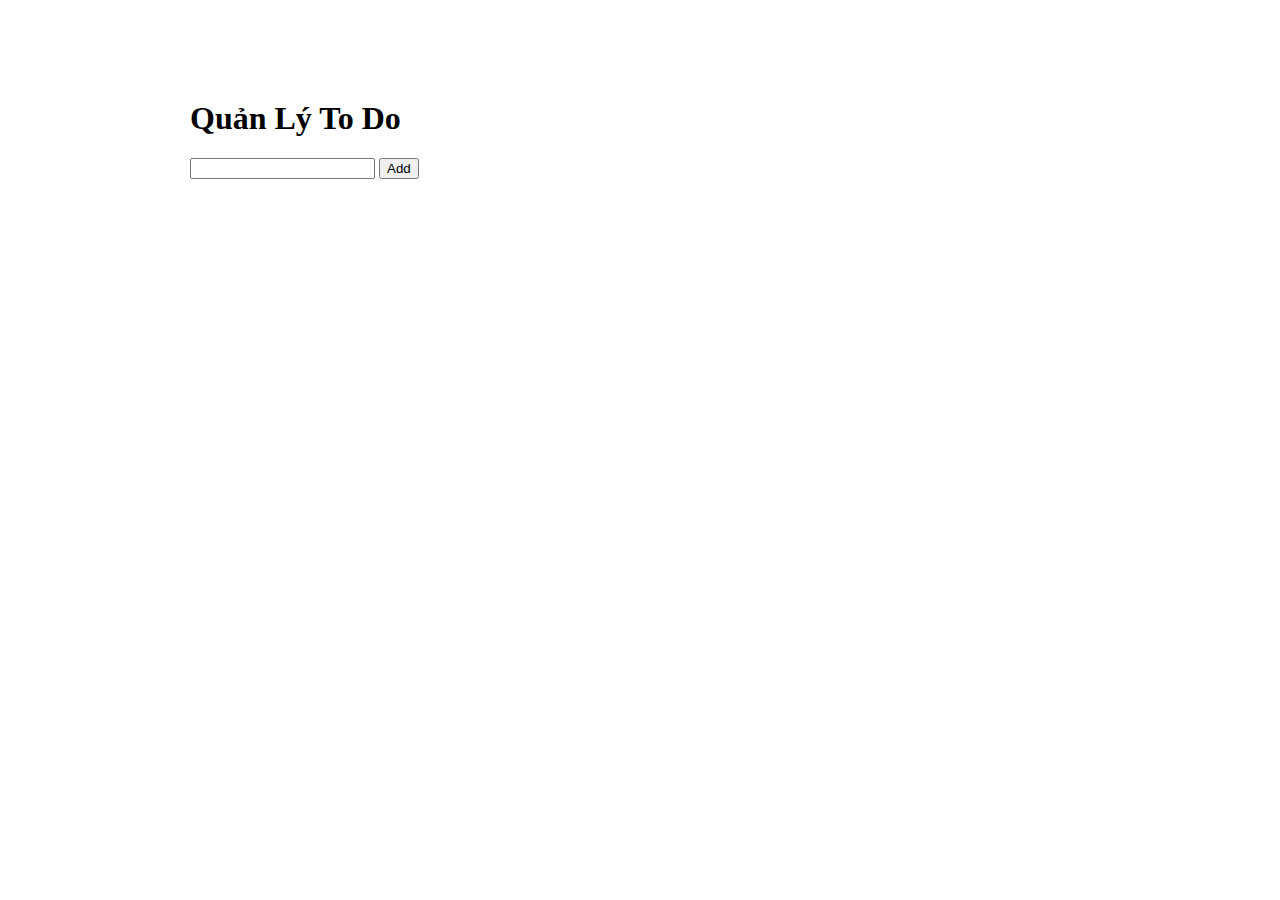
<file: todolist/index.html>
<!DOCTYPE html>
<html>
<head>
    <meta charset="utf-8" />
    <meta http-equiv="X-UA-Compatible" content="IE=edge">
    <title>To Do List PaulDuong</title>
    <meta name="viewport" content="width=device-width, initial-scale=1">
    <link rel="stylesheet" type="text/css" media="screen" href="main.css" />
    <script src="app.js"></script>
</head>
<body> 
    <div class="container">
        <h1>Quản Lý To Do</h1>
        <section id="section-add">
            <form>
                <input type="text" name="todo" id="newToDo">
                <button class="btn-submit" onclick="event.preventDefault(); onAddClick();">
                    Add
                </button>
            </form>
        </section>
        <section id="section-list">
            <ul id="todo-list">

            </ul>
        </section>
    </div>

</body>
</html>
</file>
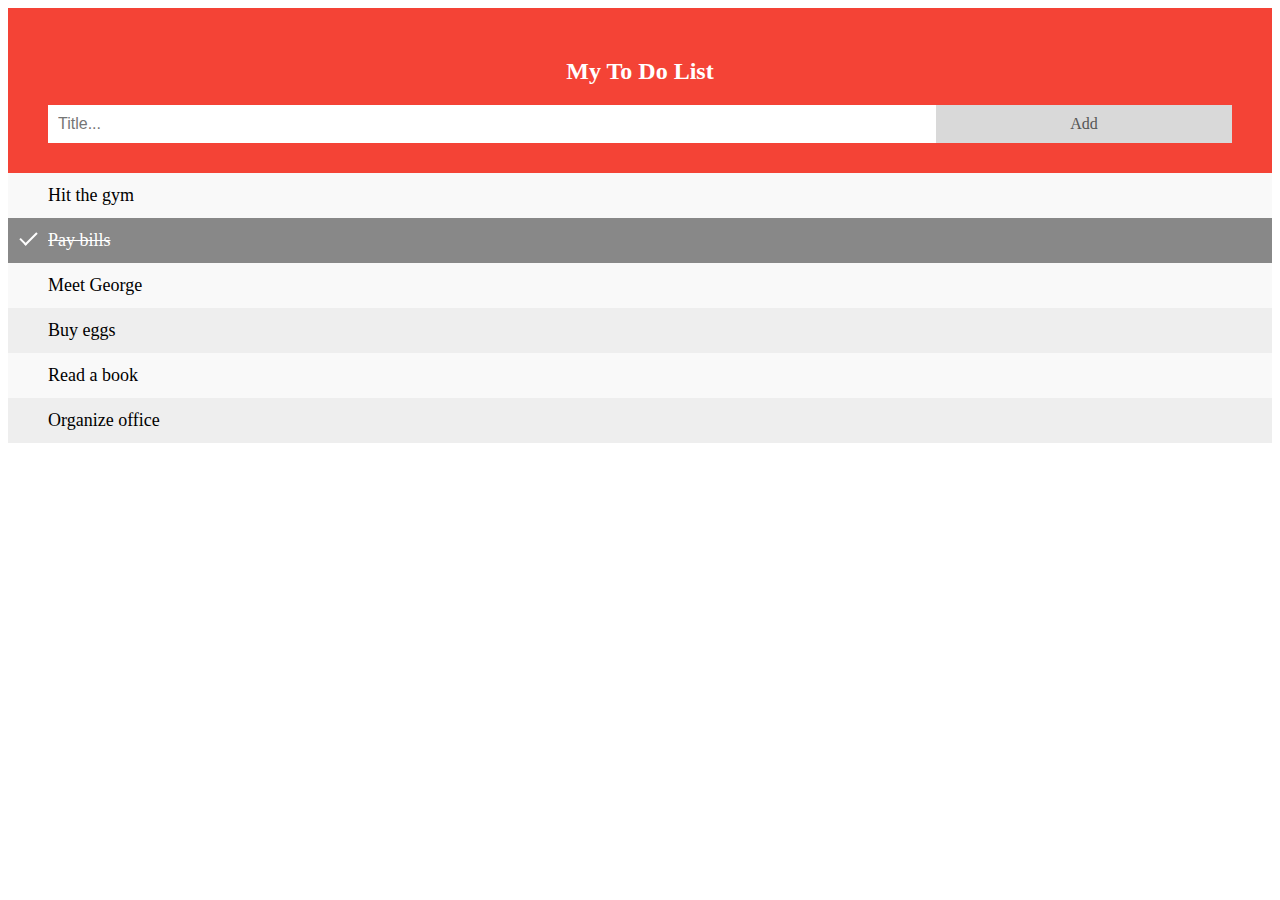
<file: todolistW3/index.html>
<!DOCTYPE html>
<html>
<head>
    <meta charset="utf-8" />
    <meta http-equiv="X-UA-Compatible" content="IE=edge">
    <title>Page Title</title>
    <meta name="viewport" content="width=device-width, initial-scale=1">
    <link rel="stylesheet" type="text/css" media="screen" href="main.css" />
    <!-- <script src="app.js"></script> -->
</head>

<body>
    <div id="myDIV" class="header">
        <h2>My To Do List</h2>
        <input type="text" id="myInput" placeholder="Title...">
        <span onclick="newElement()" class="addBtn">Add</span>
    </div>

    <ul id="myUL">
        <li>Hit the gym</li>
        <li class="checked">Pay bills</li>
        <li>Meet George</li>
        <li>Buy eggs</li>
        <li>Read a book</li>
        <li>Organize office</li>
    </ul>
    <p id="demo"></p>
    <script>
        function newElement() {
            var li = document.createElement("li");   // ta the li
            var getText = document.getElementById("myInput").value; // lay gia tri text 
            var giaTriTrongTheLI = document.createTextNode(getText);   // dua gia tri vao trong node
            li.appendChild(giaTriTrongTheLI);  // noi li voi gia tri
            if (getText === '') {  // rong thi in ra thong bao
                alert(" you must write something ");
            } else { // noi li vao trong ul
                document.getElementById("myUL").appendChild(li);
            }
            document.getElementById("myInput").value = "";     // gan o nhap lai gia tri rong
            var myNodelist = document.getElementsByTagName("li");  // tao them button xoa trong the li x
            for (var i = 0; i < myNodelist.length; i++) { // duyet qua cac the li
                var span = document.createElement("span");  // tao the span 
                var noteForSpan = document.createTextNode("\u00D7"); // tao node cho the span 
                span.className = "close";   // tao class "close" ( de co the tao css va vi tri cho no)
                span.appendChild(noteForSpan);  // noi node vao span 
                myNodelist[i].appendChild(span);  // noi vao moi phan tu i(li) la mot phan tu span va node
            }
            // click span x se an 
            var close = document.getElementsByClassName("close"); // lay css cua phan tu li
            for (var i = 0; i < close.length; i++) {
                close[i].onclick = function () {   // click va se an di phan tu do di 
                    var div = this.parentElement;
                    div.style.display = "none";
                }
            }
        }
        // Add a "checked" symbol when clicking on a list item
        var list = document.querySelector('ul');
        list.addEventListener('click', function (ev) {
            if (ev.target.tagName === 'LI') {
                ev.target.classList.toggle('checked');
            }
        }, false);
    </script>
</body>

</html>
</file>
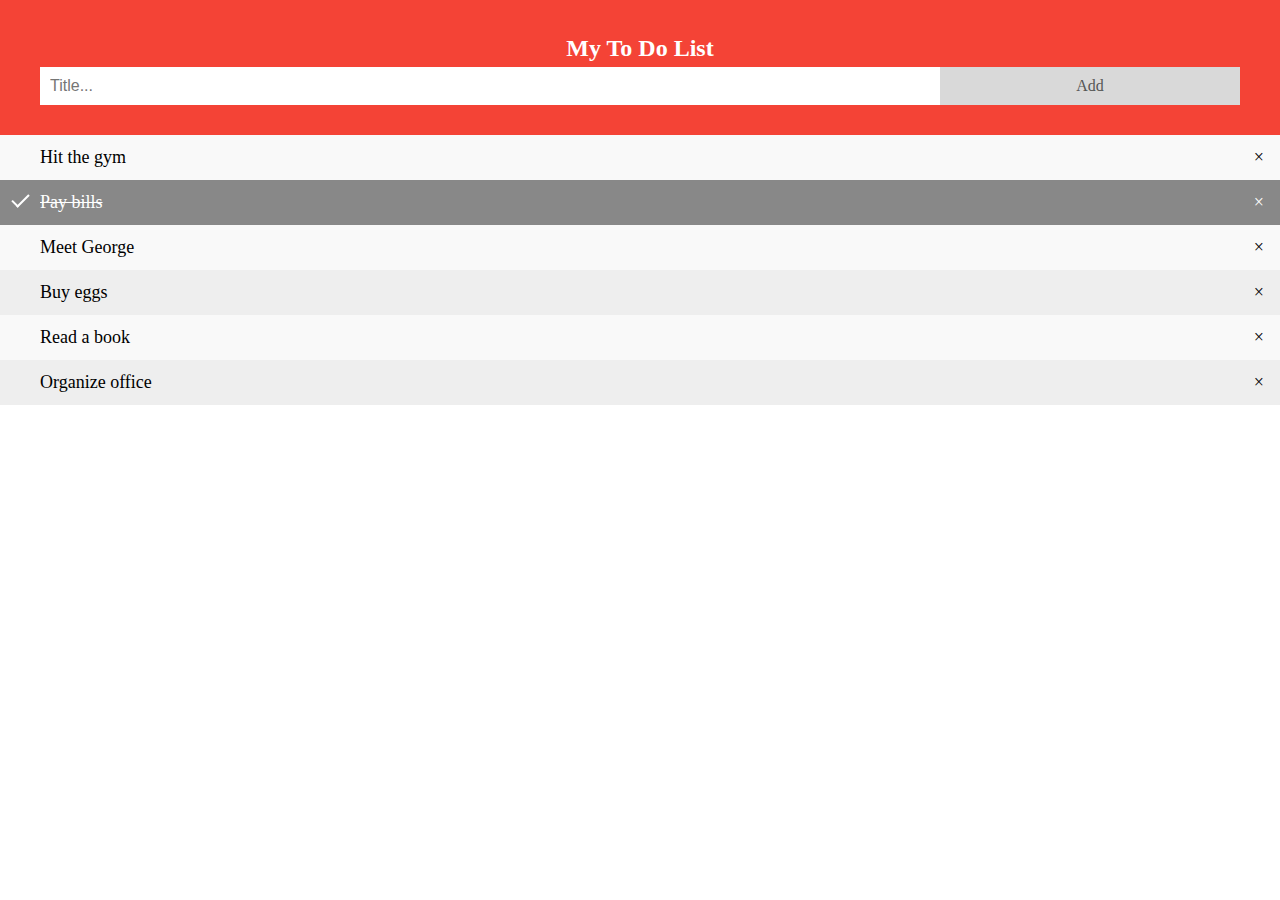
<file: todolistW3/full.html>
<!DOCTYPE html>
<html>

<head>
    <meta name="viewport" content="width=device-width, initial-scale=1">
    <style>
        body {
  margin: 0;
  min-width: 250px;
}

/* Include the padding and border in an element's total width and height */
* {
  box-sizing: border-box;
}

/* Remove margins and padding from the list */
ul {
  margin: 0;
  padding: 0;
}

/* Style the list items */
ul li {
  cursor: pointer;
  position: relative;
  padding: 12px 8px 12px 40px;
  list-style-type: none;
  background: #eee;
  font-size: 18px;
  transition: 0.2s;
  
  /* make the list items unselectable */
  -webkit-user-select: none;
  -moz-user-select: none;
  -ms-user-select: none;
  user-select: none;
}

/* Set all odd list items to a different color (zebra-stripes) */
ul li:nth-child(odd) {
  background: #f9f9f9;
}

/* Darker background-color on hover */
ul li:hover {
  background: #ddd;
}

/* When clicked on, add a background color and strike out text */
ul li.checked {
  background: #888;
  color: #fff;
  text-decoration: line-through;
}

/* Add a "checked" mark when clicked on */
ul li.checked::before {
  content: '';
  position: absolute;
  border-color: #fff;
  border-style: solid;
  border-width: 0 2px 2px 0;
  top: 10px;
  left: 16px;
  transform: rotate(45deg);
  height: 15px;
  width: 7px;
}

/* Style the close button */
.close {
  position: absolute;
  right: 0;
  top: 0;
  padding: 12px 16px 12px 16px;
}

.close:hover {
  background-color: #f44336;
  color: white;
}

/* Style the header */
.header {
  background-color: #f44336;
  padding: 30px 40px;
  color: white;
  text-align: center;
}

/* Clear floats after the header */
.header:after {
  content: "";
  display: table;
  clear: both;
}

/* Style the input */
input {
  margin: 0;
  border: none;
  border-radius: 0;
  width: 75%;
  padding: 10px;
  float: left;
  font-size: 16px;
}

/* Style the "Add" button */
.addBtn {
  padding: 10px;
  width: 25%;
  background: #d9d9d9;
  color: #555;
  float: left;
  text-align: center;
  font-size: 16px;
  cursor: pointer;
  transition: 0.3s;
  border-radius: 0;
}

.addBtn:hover {
  background-color: #bbb;
}
</style>
</head>

<body>

    <div id="myDIV" class="header">
        <h2 style="margin:5px">My To Do List</h2>
        <input type="text" id="myInput" placeholder="Title...">
        <span onclick="newElement()" class="addBtn">Add</span>
    </div>

    <ul id="myUL">
        <li>Hit the gym</li>
        <li class="checked">Pay bills</li>
        <li>Meet George</li>
        <li>Buy eggs</li>
        <li>Read a book</li>
        <li>Organize office</li>
    </ul>

    <script>
        // Create a "close" button and append it to each list item
        var myNodelist = document.getElementsByTagName("LI");
        var i;
        for (i = 0; i < myNodelist.length; i++) {
            var span = document.createElement("SPAN");
            var txt = document.createTextNode("\u00D7");
            span.className = "close";
            span.appendChild(txt);
            myNodelist[i].appendChild(span);
        }

        // // Click on a close button to hide the current list item
        // var close = document.getElementsByClassName("close");
        // var i;
        // for (i = 0; i < close.length; i++) {
        //     close[i].onclick = function () {
        //         var div = this.parentElement;
        //         div.style.display = "none";
        //     }
        // }
        function addClose() {
                var close = document.getElementsByClassName("close");
                var i;
                for (i = 0; i < close.length; i++) {
                    close[i].onclick = function () {
                        var div = this.parentElement;
                        div.style.display = "none";
                    }
                }
            }

        // Add a "checked" symbol when clicking on a list item
        var list = document.querySelector('ul');
        list.addEventListener('click', function (ev) {
            if (ev.target.tagName === 'LI') {
                ev.target.classList.toggle('checked');
            }
        }, false);

        // Create a new list item when clicking on the "Add" button
        function newElement() {
            var li = document.createElement("li");
            var inputValue = document.getElementById("myInput").value;
            var t = document.createTextNode(inputValue);
            li.appendChild(t);
            if (inputValue === '') {
                alert("You must write something!");
            } else {
                document.getElementById("myUL").appendChild(li);
            }
            document.getElementById("myInput").value = "";

            var span = document.createElement("SPAN");
            var txt = document.createTextNode("\u00D7");
            span.className = "close";
            span.appendChild(txt);
            li.appendChild(span);

            for (i = 0; i < close.length; i++) {
                close[i].onclick = function () {
                    var div = this.parentElement;
                    div.style.display = "none";
                    
                }
            }
            
        }
    </script>

</body>

</html>
</file>
<file: todolist/main.css>
.container{
    width: 900px;
    margin: 100px auto;
}
</file>
<file: todolistW3/main.css>
/* Include the padding and border in an element's total width and height */
* {
    box-sizing: border-box;
}

/* Remove margins and padding from the list */
ul {
    margin: 0;
    padding: 0;
}

/* Style the list items */
ul li {
    cursor: pointer;
    position: relative;
    padding: 12px 8px 12px 40px;
    background: #eee;
    font-size: 18px;
    transition: 0.2s;

    /* make the list items unselectable */
    -webkit-user-select: none;
    -moz-user-select: none;
    -ms-user-select: none;
    user-select: none;
}

/* Set all odd list items to a different color (zebra-stripes) */
ul li:nth-child(odd) {
    background: #f9f9f9;
}

/* Darker background-color on hover */
ul li:hover {
    background: #ddd;
}

/* When clicked on, add a background color and strike out text */
ul li.checked {
    background: #888;
    color: #fff;
    text-decoration: line-through;
}

/* Add a "checked" mark when clicked on */
ul li.checked::before {
    content: '';
    position: absolute;
    border-color: #fff;
    border-style: solid;
    border-width: 0 2px 2px 0;
    top: 10px;
    left: 16px;
    transform: rotate(45deg);
    height: 15px;
    width: 7px;
}

/* Style the close button */
.close {
    position: absolute;
    right: 0;
    top: 0;
    padding: 12px 16px 12px 16px;
}

.close:hover {
    background-color: #f44336;
    color: white;
}

/* Style the header */
.header {
    background-color: #f44336;
    padding: 30px 40px;
    color: white;
    text-align: center;
}

/* Clear floats after the header */
.header:after {
    content: "";
    display: table;
    clear: both;
}

/* Style the input */
input {
    margin: 0;
    border: none;
    border-radius: 0;
    width: 75%;
    padding: 10px;
    float: left;
    font-size: 16px;
}

/* Style the "Add" button */
.addBtn {
    padding: 10px;
    width: 25%;
    background: #d9d9d9;
    color: #555;
    float: left;
    text-align: center;
    font-size: 16px;
    cursor: pointer;
    transition: 0.3s;
    border-radius: 0;
}

.addBtn:hover {
    background-color: #bbb;
}
</file>
